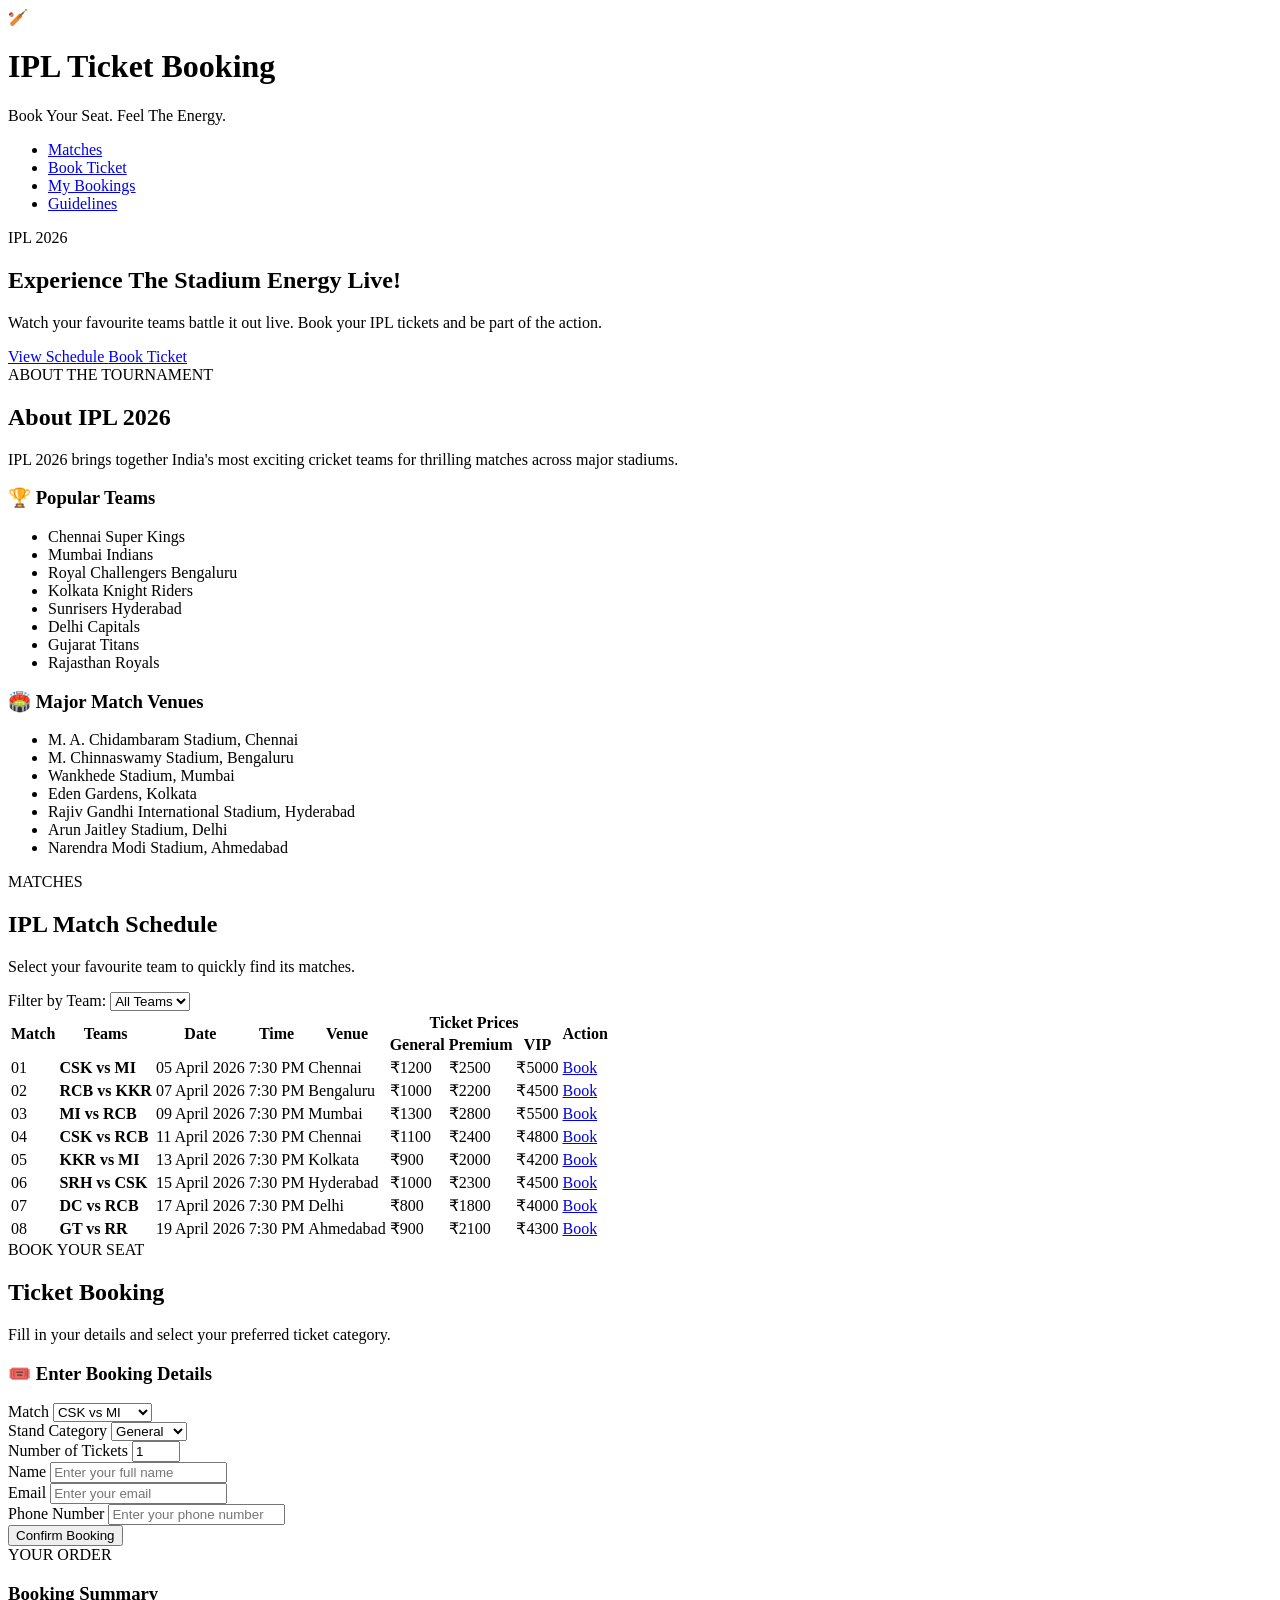
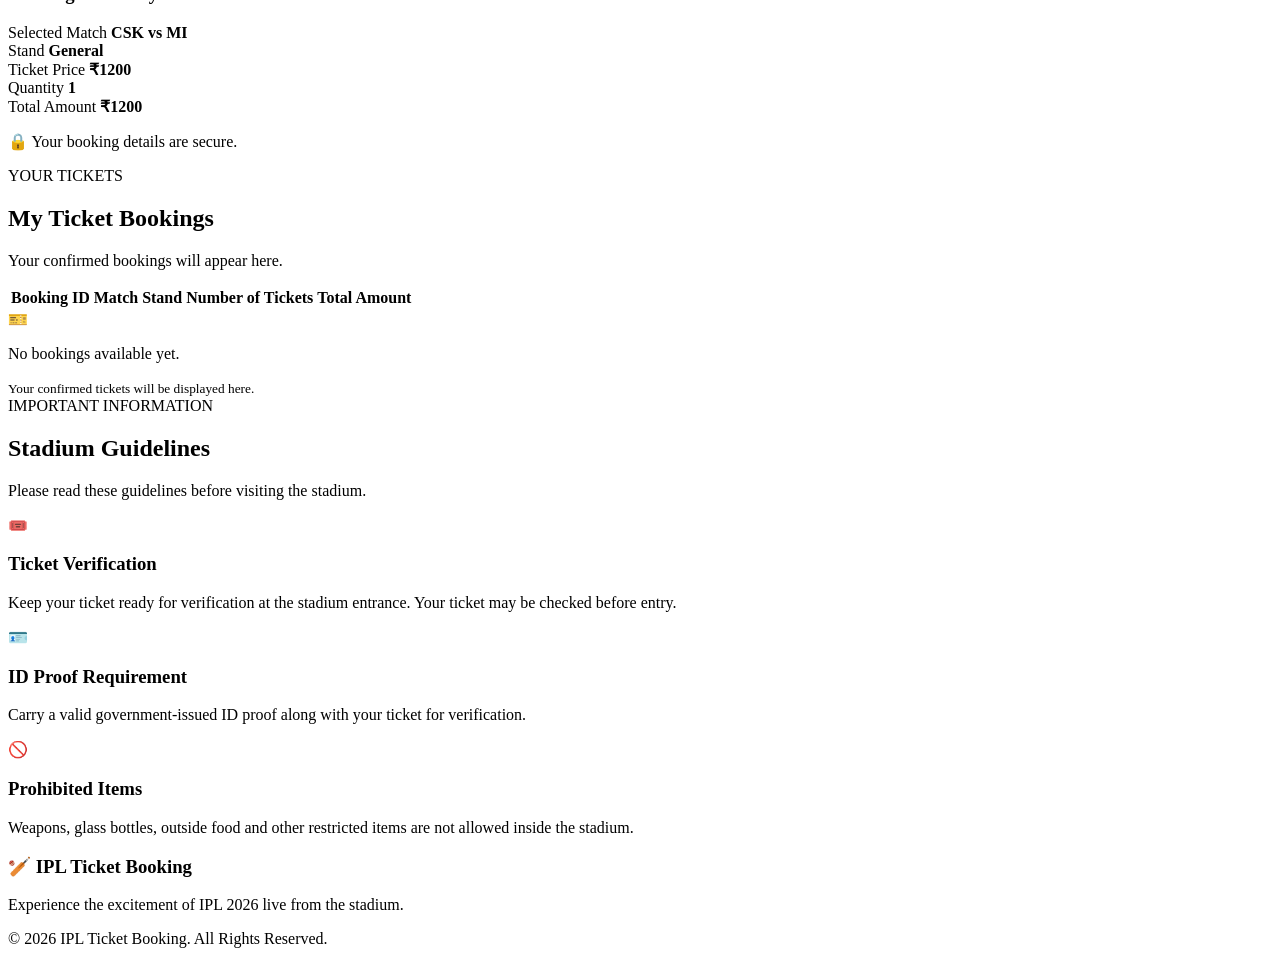
<file: activity1.html.html>
<!DOCTYPE html>

<html lang="en">

<head>

    <meta charset="UTF-8">

    <meta name="viewport" content="width=device-width, initial-scale=1.0">

    <title>IPL Ticket Booking</title>
</head>


<body>

    <!-- ================= HEADER ================= -->

    <header>

        <div class="header-content">

            <div class="logo">

                <span>🏏</span>

                <h1>IPL Ticket Booking</h1>

            </div>

            <p>Book Your Seat. Feel The Energy.</p>

        </div>

    </header>


    <!-- ================= NAVIGATION ================= -->

    <nav>

        <ul>

            <li>
                <a href="#matches">Matches</a>
            </li>

            <li>
                <a href="#booking">Book Ticket</a>
            </li>

            <li>
                <a href="#my-bookings">My Bookings</a>
            </li>

            <li>
                <a href="#guidelines">Guidelines</a>
            </li>

        </ul>

    </nav>


    <main>


        <!-- ================= HERO SECTION ================= -->

        <section id="home" class="hero">

            <div class="hero-content">

                <span class="hero-tag">IPL 2026</span>

                <h2>Experience The Stadium Energy Live!</h2>

                <p>
                    Watch your favourite teams battle it out live.
                    Book your IPL tickets and be part of the action.
                </p>

                <div class="hero-buttons">

                    <a href="#matches" class="button primary-button">
                        View Schedule
                    </a>

                    <a href="#booking" class="button secondary-button">
                        Book Ticket
                    </a>

                </div>

            </div>

        </section>



        <!-- ================= ABOUT IPL SECTION ================= -->

        <section id="about" class="section">

            <div class="section-heading">

                <span>ABOUT THE TOURNAMENT</span>

                <h2>About IPL 2026</h2>

                <p>
                    IPL 2026 brings together India's most exciting cricket
                    teams for thrilling matches across major stadiums.
                </p>

            </div>


            <div class="about-container">


                <!-- Popular Teams -->

                <div class="about-card">

                    <h3>🏆 Popular Teams</h3>

                    <ul>

                        <li>Chennai Super Kings</li>

                        <li>Mumbai Indians</li>

                        <li>Royal Challengers Bengaluru</li>

                        <li>Kolkata Knight Riders</li>

                        <li>Sunrisers Hyderabad</li>

                        <li>Delhi Capitals</li>

                        <li>Gujarat Titans</li>

                        <li>Rajasthan Royals</li>

                    </ul>

                </div>


                <!-- Major Venues -->

                <div class="about-card">

                    <h3>🏟️ Major Match Venues</h3>

                    <ul>

                        <li>M. A. Chidambaram Stadium, Chennai</li>

                        <li>M. Chinnaswamy Stadium, Bengaluru</li>

                        <li>Wankhede Stadium, Mumbai</li>

                        <li>Eden Gardens, Kolkata</li>

                        <li>Rajiv Gandhi International Stadium, Hyderabad</li>

                        <li>Arun Jaitley Stadium, Delhi</li>

                        <li>Narendra Modi Stadium, Ahmedabad</li>

                    </ul>

                </div>

            </div>

        </section>



        <!-- ================= MATCH SCHEDULE ================= -->

        <section id="matches" class="section">

            <div class="section-heading">

                <span>MATCHES</span>

                <h2>IPL Match Schedule</h2>

                <p>
                    Select your favourite team to quickly find its matches.
                </p>

            </div>


            <!-- Team Filter -->

            <div class="filter-box">

                <label for="team">Filter by Team:</label>

                <select id="team" name="team">

                    <option value="all">All Teams</option>

                    <option value="CSK">CSK</option>

                    <option value="MI">MI</option>

                    <option value="RCB">RCB</option>

                    <option value="KKR">KKR</option>

                    <option value="SRH">SRH</option>

                    <option value="DC">DC</option>

                    <option value="GT">GT</option>

                    <option value="RR">RR</option>

                </select>

            </div>


            <!-- Table -->

            <div class="table-container">

                <table>

                    <thead>

                        <tr>

                            <th rowspan="2">Match</th>

                            <th rowspan="2">Teams</th>

                            <th rowspan="2">Date</th>

                            <th rowspan="2">Time</th>

                            <th rowspan="2">Venue</th>

                            <th colspan="3">Ticket Prices</th>

                            <th rowspan="2">Action</th>

                        </tr>


                        <tr>

                            <th>General</th>

                            <th>Premium</th>

                            <th>VIP</th>

                        </tr>

                    </thead>


                    <tbody id="matchTable">


                        <tr data-teams="CSK MI">

                            <td>01</td>

                            <td><strong>CSK vs MI</strong></td>

                            <td>05 April 2026</td>

                            <td>7:30 PM</td>

                            <td>Chennai</td>

                            <td>₹1200</td>

                            <td>₹2500</td>

                            <td>₹5000</td>

                            <td>
                                <a href="#booking"
                                   class="book-button"
                                   data-match="01">
                                    Book
                                </a>
                            </td>

                        </tr>


                        <tr data-teams="RCB KKR">

                            <td>02</td>

                            <td><strong>RCB vs KKR</strong></td>

                            <td>07 April 2026</td>

                            <td>7:30 PM</td>

                            <td>Bengaluru</td>

                            <td>₹1000</td>

                            <td>₹2200</td>

                            <td>₹4500</td>

                            <td>
                                <a href="#booking"
                                   class="book-button"
                                   data-match="02">
                                    Book
                                </a>
                            </td>

                        </tr>


                        <tr data-teams="MI RCB">

                            <td>03</td>

                            <td><strong>MI vs RCB</strong></td>

                            <td>09 April 2026</td>

                            <td>7:30 PM</td>

                            <td>Mumbai</td>

                            <td>₹1300</td>

                            <td>₹2800</td>

                            <td>₹5500</td>

                            <td>
                                <a href="#booking"
                                   class="book-button"
                                   data-match="03">
                                    Book
                                </a>
                            </td>

                        </tr>


                        <tr data-teams="CSK RCB">

                            <td>04</td>

                            <td><strong>CSK vs RCB</strong></td>

                            <td>11 April 2026</td>

                            <td>7:30 PM</td>

                            <td>Chennai</td>

                            <td>₹1100</td>

                            <td>₹2400</td>

                            <td>₹4800</td>

                            <td>
                                <a href="#booking"
                                   class="book-button"
                                   data-match="04">
                                    Book
                                </a>
                            </td>

                        </tr>


                        <tr data-teams="KKR MI">

                            <td>05</td>

                            <td><strong>KKR vs MI</strong></td>

                            <td>13 April 2026</td>

                            <td>7:30 PM</td>

                            <td>Kolkata</td>

                            <td>₹900</td>

                            <td>₹2000</td>

                            <td>₹4200</td>

                            <td>
                                <a href="#booking"
                                   class="book-button"
                                   data-match="05">
                                    Book
                                </a>
                            </td>

                        </tr>


                        <tr data-teams="SRH CSK">

                            <td>06</td>

                            <td><strong>SRH vs CSK</strong></td>

                            <td>15 April 2026</td>

                            <td>7:30 PM</td>

                            <td>Hyderabad</td>

                            <td>₹1000</td>

                            <td>₹2300</td>

                            <td>₹4500</td>

                            <td>
                                <a href="#booking"
                                   class="book-button"
                                   data-match="06">
                                    Book
                                </a>
                            </td>

                        </tr>


                        <tr data-teams="DC RCB">

                            <td>07</td>

                            <td><strong>DC vs RCB</strong></td>

                            <td>17 April 2026</td>

                            <td>7:30 PM</td>

                            <td>Delhi</td>

                            <td>₹800</td>

                            <td>₹1800</td>

                            <td>₹4000</td>

                            <td>
                                <a href="#booking"
                                   class="book-button"
                                   data-match="07">
                                    Book
                                </a>
                            </td>

                        </tr>


                        <tr data-teams="GT RR">

                            <td>08</td>

                            <td><strong>GT vs RR</strong></td>

                            <td>19 April 2026</td>

                            <td>7:30 PM</td>

                            <td>Ahmedabad</td>

                            <td>₹900</td>

                            <td>₹2100</td>

                            <td>₹4300</td>

                            <td>
                                <a href="#booking"
                                   class="book-button"
                                   data-match="08">
                                    Book
                                </a>
                            </td>

                        </tr>


                    </tbody>

                </table>

            </div>

        </section>



        <!-- ================= BOOKING SECTION ================= -->

        <section id="booking" class="section">

            <div class="section-heading">

                <span>BOOK YOUR SEAT</span>

                <h2>Ticket Booking</h2>

                <p>
                    Fill in your details and select your preferred ticket category.
                </p>

            </div>


            <div class="booking-container">


                <!-- Booking Form -->

                <div class="booking-form-card">

                    <h3>🎟️ Enter Booking Details</h3>


                    <form id="bookingForm">


                        <div class="form-group">

                            <label for="match">Match</label>

                            <select id="match" name="match" required>

                                <option value="01">CSK vs MI</option>

                                <option value="02">RCB vs KKR</option>

                                <option value="03">MI vs RCB</option>

                                <option value="04">CSK vs RCB</option>

                                <option value="05">KKR vs MI</option>

                                <option value="06">SRH vs CSK</option>

                                <option value="07">DC vs RCB</option>

                                <option value="08">GT vs RR</option>

                            </select>

                        </div>


                        <div class="form-group">

                            <label for="stand">Stand Category</label>

                            <select id="stand" name="stand" required>

                                <option value="General">General</option>

                                <option value="Premium">Premium</option>

                                <option value="VIP">VIP</option>

                            </select>

                        </div>


                        <div class="form-group">

                            <label for="tickets">Number of Tickets</label>

                            <input
                                type="number"
                                id="tickets"
                                name="tickets"
                                min="1"
                                max="10"
                                value="1"
                                required
                            >

                        </div>


                        <div class="form-group">

                            <label for="name">Name</label>

                            <input
                                type="text"
                                id="name"
                                name="name"
                                placeholder="Enter your full name"
                                required
                            >

                        </div>


                        <div class="form-group">

                            <label for="email">Email</label>

                            <input
                                type="email"
                                id="email"
                                name="email"
                                placeholder="Enter your email"
                                required
                            >

                        </div>


                        <div class="form-group">

                            <label for="phone">Phone Number</label>

                            <input
                                type="tel"
                                id="phone"
                                name="phone"
                                placeholder="Enter your phone number"
                                pattern="[0-9]{10}"
                                required
                            >

                        </div>


                        <button type="submit" class="confirm-button">

                            Confirm Booking

                        </button>


                    </form>

                </div>



                <!-- Booking Summary -->

                <div class="booking-summary">

                    <div class="summary-header">

                        <span>YOUR ORDER</span>

                        <h3>Booking Summary</h3>

                    </div>


                    <div class="summary-item">

                        <span>Selected Match</span>

                        <strong id="summaryMatch">CSK vs MI</strong>

                    </div>


                    <div class="summary-item">

                        <span>Stand</span>

                        <strong id="summaryStand">General</strong>

                    </div>


                    <div class="summary-item">

                        <span>Ticket Price</span>

                        <strong id="summaryPrice">₹1200</strong>

                    </div>


                    <div class="summary-item">

                        <span>Quantity</span>

                        <strong id="summaryQuantity">1</strong>

                    </div>


                    <div class="summary-total">

                        <span>Total Amount</span>

                        <strong id="summaryTotal">₹1200</strong>

                    </div>


                    <p class="secure-text">

                        🔒 Your booking details are secure.

                    </p>

                </div>

            </div>

        </section>



        <!-- ================= MY BOOKINGS ================= -->

        <section id="my-bookings" class="section">

            <div class="section-heading">

                <span>YOUR TICKETS</span>

                <h2>My Ticket Bookings</h2>

                <p>
                    Your confirmed bookings will appear here.
                </p>

            </div>


            <div class="table-container">

                <table>

                    <thead>

                        <tr>

                            <th>Booking ID</th>

                            <th>Match</th>

                            <th>Stand</th>

                            <th>Number of Tickets</th>

                            <th>Total Amount</th>

                        </tr>

                    </thead>


                    <tbody id="bookingRecords">

                        <!-- Future booking records will appear here -->

                    </tbody>

                </table>


                <div class="empty-message">

                    <span>🎫</span>

                    <p>No bookings available yet.</p>

                    <small>
                        Your confirmed tickets will be displayed here.
                    </small>

                </div>

            </div>

        </section>



        <!-- ================= GUIDELINES ================= -->

        <section id="guidelines" class="section">

            <div class="section-heading">

                <span>IMPORTANT INFORMATION</span>

                <h2>Stadium Guidelines</h2>

                <p>
                    Please read these guidelines before visiting the stadium.
                </p>

            </div>


            <div class="guidelines-container">


                <div class="card">

                    <div class="card-icon">
                        🎟️
                    </div>

                    <h3>Ticket Verification</h3>

                    <p>
                        Keep your ticket ready for verification at the
                        stadium entrance. Your ticket may be checked
                        before entry.
                    </p>

                </div>


                <div class="card">

                    <div class="card-icon">
                        🪪
                    </div>

                    <h3>ID Proof Requirement</h3>

                    <p>
                        Carry a valid government-issued ID proof along
                        with your ticket for verification.
                    </p>

                </div>


                <div class="card">

                    <div class="card-icon">
                        🚫
                    </div>

                    <h3>Prohibited Items</h3>

                    <p>
                        Weapons, glass bottles, outside food and other
                        restricted items are not allowed inside the stadium.
                    </p>

                </div>


            </div>

        </section>


    </main>



    <!-- ================= FOOTER ================= -->

    <footer>

        <div class="footer-content">

            <h3>🏏 IPL Ticket Booking</h3>

            <p>
                Experience the excitement of IPL 2026 live from the stadium.
            </p>

            <p class="copyright">

                &copy; 2026 IPL Ticket Booking. All Rights Reserved.

            </p>
        </div>
    </footer>
</body>
</html>
</file>
